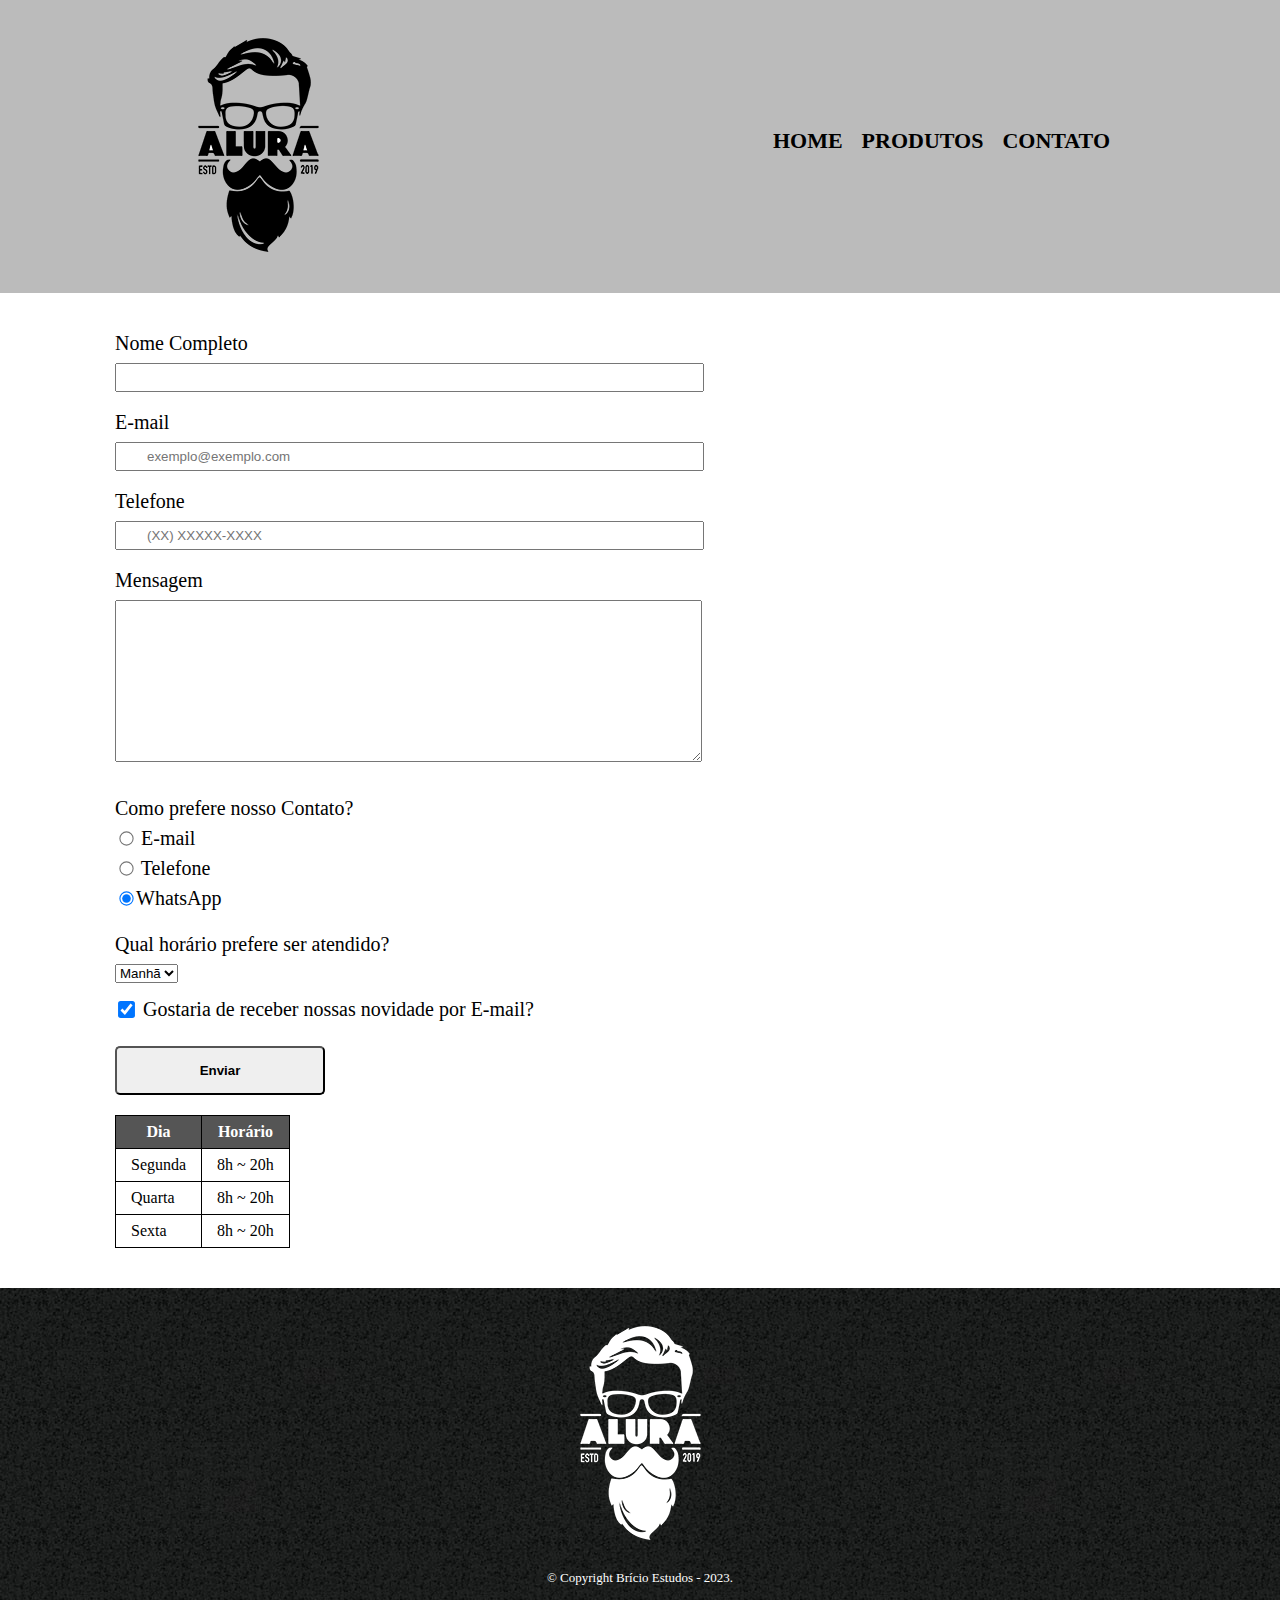
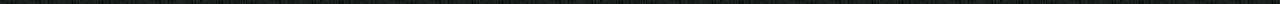
<file: html/contato.html>
<!DOCTYPE html>
<html>
    <head>
        <meta charset="UTF-8" />
        <title>Contatos - Barbearia Alura</title>

        <link rel="stylesheet" href="../css/reset.css" />
        <link rel="stylesheet" href="../css/style.css" />
    </head>
    <body>
        <header>
            <div class="caixa">
                <h1>
                    <img src="../image/logo.png" />
                </h1>

                <nav>
                    <ul>
                        <li><a href="../index.html">Home</a></li>
                        <li><a href="produtos.html">Produtos</a></li>
                        <li><a href="contato.html">Contato</a></li>
                    </ul>
                </nav>
            </div>
        </header>
        <main id="main-contato">
            <form>
                <label for="nome-completo">Nome Completo</label>
                <input type="text" id="nome-completo" class="input-padrao" required>

                <label for="email">E-mail</label>
                <input type="email" id="email" class="input-padrao"
                placeholder="exemplo@exemplo.com" required>

                <label for="telefone">Telefone</label>
                <input type="tel" id="telefone" class="input-padrao"
                placeholder="(XX) XXXXX-XXXX" required>
                
                <!--Name de textarea serve como um identificador para o servidor (aplicação java),
                assim caso necessário o servidor pode capiturar este campo-->
                <label for="mensagem">Mensagem</label>
                <textarea name="Mensagem" id="mensagem" class="input-padrao" cols="50" rows="10" required></textarea>
                
                <br>
                
                <fieldset>
                    <legend>Como prefere nosso Contato?</legend>
                    <label for="radio-email"><input type="radio" name="contato" id="radio-email">
                        E-mail</label>

                    <label for="radio-telefone"><input type="radio" name="contato" id="radio-telefone">
                        Telefone</label>
                    
                    <label for="radio-whatsapp"><input type="radio" name="contato" 
                        id="radio-whatsapp" checked>WhatsApp</label>
                    
                </fieldset>
                
                <br>
                
                <fieldset>
                    <legend>Qual horário prefere ser atendido?</legend>
                    <select>
                        <option>Manhã</option>
                        <option>Tarde</option>
                        <option>Noite</option>
                    </select>
                </fieldset>

                <label class="checkbox-label"><input type="checkbox"  class="checkbox" checked>
                    Gostaria de receber nossas novidade por E-mail?</label>

                <input type="submit" value="Enviar" class="enviar">

                <table>
                    <thead>
                        <tr>
                            <th>Dia</th>
                            <th>Horário</th>
                        </tr>
                    </thead>
                    <tbody>
                        <tr>
                            <td>Segunda</td>
                            <td>8h ~ 20h</td>
                        </tr>
                        <tr>
                            <td>Quarta</td>
                            <td>8h ~ 20h</td>
                        </tr>
                        <tr>
                            <td>Sexta</td>
                            <td>8h ~ 20h</td>
                        </tr>
                    </tbody>
                </table>
            </form>
        </main>
		<footer>
			<img src="../image/logo-branco.png" alt="white logo">
			<p> &copy; Copyright Brício Estudos - 2023.</p>
		</footer>
    </body>
</html>
</file>
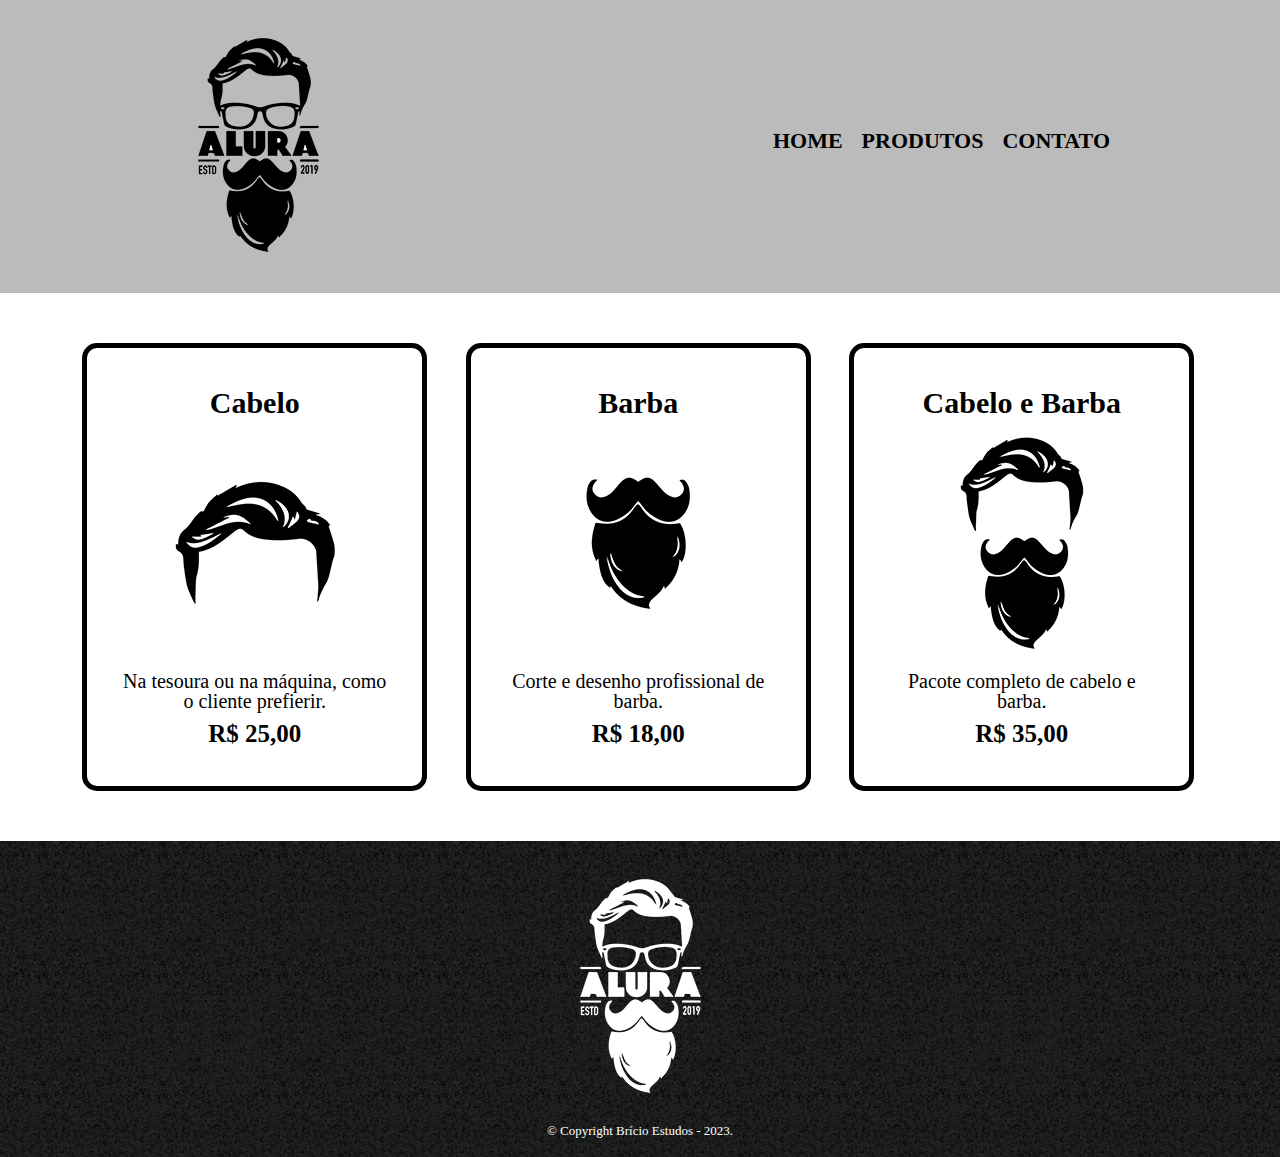
<file: html/produtos.html>
<!DOCTYPE html>
<html>
    <head>
        <meta charset="UTF-8" />
        <title>Produtos - Barbearia Alura</title>

        <link rel="stylesheet" href="../css/reset.css" />
        <link rel="stylesheet" href="../css/style.css" />
    </head>
    <body>
        <header>
            <div class="caixa">
                <h1>
                    <img src="../image/logo.png" />
                </h1>

                <nav>
                    <ul>
                        <li><a href="../index.html">Home</a></li>
                        <li><a href="produtos.html">Produtos</a></li>
                        <li><a href="contato.html">Contato</a></li>
                    </ul>
                </nav>
            </div>
        </header>
        <main>
            <ul class="produtos">
				<li>
					<h2>Cabelo</h2>
					<img src="../image/cabelo.jpg" alt="Drawing of a hair" />
					<p class="descricao">Na tesoura ou na máquina, como o cliente prefierir.</p>
					<p class="preco">R$ 25,00</p>
				</li>
				<li>
					<h2>Barba</h2>
					<img src="../image/barba.jpg" alt="Drawing of a beard" />
					<p class="descricao">Corte e desenho profissional de barba.</p>
					<p class="preco">R$ 18,00</p>
				</li>
				<li>
					<h2>Cabelo e Barba</h2>
					<img src="../image/cabelo+barba.jpg" alt="Drawing of hair and beard" />
					<p class="descricao">Pacote completo de cabelo e barba.</p>
					<p class="preco">R$ 35,00</p>
				</li>
            </ul>
        </main>
		<footer>
			<img src="../image/logo-branco.png" alt="white logo">
			<p> &copy; Copyright Brício Estudos - 2023.</p>
		</footer>
    </body>
</html>
</file>
<file: css/style.css>
header {
    background: #bbbbbb;
    padding: 20px 0;
}
/* Classe da DIV */
.caixa {
    position: relative;
    width: 940px;
    margin: 0 auto;
}

nav {
    position: absolute;
    top: 110px;
    right: 0;
}

nav li {
    display: inline;
    margin: 0 0 0 15px;
}

nav a {
    text-transform: uppercase;
    color: #000000;
    font-weight: bold;
    font-size: 22px;
    text-decoration: none;
}

nav a:hover {
    color: cyan;
    text-decoration: underline;
}

nav a:active {
    color: rgb(0, 187, 93);
}

/* Classe da UL */
.produtos {
    position: relative;
    width: 1150px;
    /* margens em 0px para cima e automático para baixo e automático */
    margin: 0 auto;
    padding: 50px 0;
}

.produtos li {
    display: inline-block;
    text-align: center;
    width: 30%;
    vertical-align: top;
    margin: 0 1.5%;
    padding: 40px 30px;
    box-sizing: border-box;
    border: 5px solid #000000;
    border-radius: 15px;
}

.produtos li:hover {
    border-color: rgb(129, 0, 119);
}

.produtos li:hover h2 {
    font-size: 45px;
}

.produtos li:hover .preco {
    font-size: 30px;
    color: red;
}

.produtos li:active {
    border-color: rgb(0, 187, 93);
}

.produtos h2 {
    font-size: 30px;
    font-weight: bolder;
}

.descricao {
    font-size: 20px;
}

.preco {
    font-size: 25px;
    font-weight: bolder;
    margin-top: 10px;
}

footer {
    text-align: center;
    background-image: url("../image/bg.jpg");
    padding: 20px 0px;
}

footer p {
    color: #ffffff;
    font-size: 13px;
    margin: 10px 0 0;
}

#main-contato {
    width: 1050px;
    margin: 0 auto;
}

form {
    margin: 40px 0;
}

form label,
form legend {
    display: block;
    margin: 0px 0 10px;
    font-size: 20px;
}

fieldset input,
fieldset label,
fieldset select {
    cursor: pointer;
}

fieldset input {
    transform: scale(1.1);
}

.input-padrao {
    display: block;
    margin: 0 0 20px;
    padding: 5px 30px;
    width: 50%;
}

.checkbox-label {
    cursor: pointer;
}

.checkbox {
    margin: 20px 5px;
    transform: scale(1.3);
    cursor: pointer;
}

.enviar {
    width: 20%;
    padding: 15px 0;
    font-weight: bold;
    border-radius: 5px;
    transition: 300ms all;
    cursor: pointer;
}

.enviar:hover {
    font-size: 22px;
    background-color: #838383;
}

table {
    margin: 20px 0 40px;
}

thead {
    background: #555555;
    color: white;
    font-weight: bold;
}

td,
th {
    border: 1px solid #000000;
    padding: 8px 15px;
}
</file>
